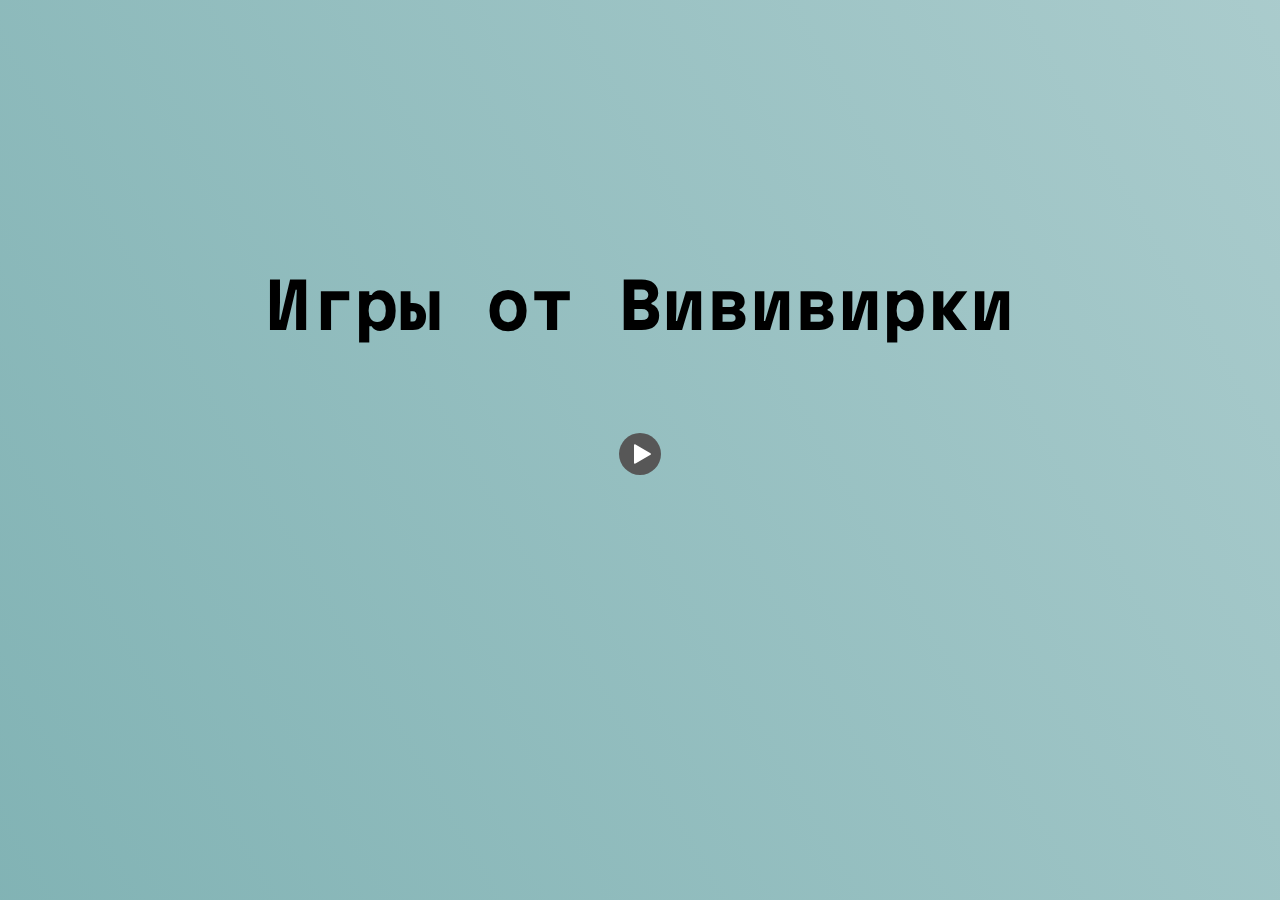
<file: index.html>
<!DOCTYPE html>
<html lang="ru">

<head>
    <link rel="preconnect" href="https://fonts.googleapis.com">
    <link rel="preconnect" href="https://fonts.gstatic.com" crossorigin>
    <link href="https://fonts.googleapis.com/css2?family=Martian+Mono:wght@200;400;800&display=swap" rel="stylesheet">
    <meta charset="UTF-8">
    <meta name="viewport" content="width=device-width, initial-scale=1.0">
    <title>ВививиркаGames</title>
    <link rel="stylesheet" href="./style.css">
</head>

<body>
    <h1>
        <span class="span1">
            Игры
        </span>
        <span class="span2">
            от
        </span>
        <span class="span3">
            Вививирки
        </span>
    </h1>
    <a href="./games.html">
        <img src="./img/next-page.svg" alt="">
    </a>

</body>

</html>
</file>
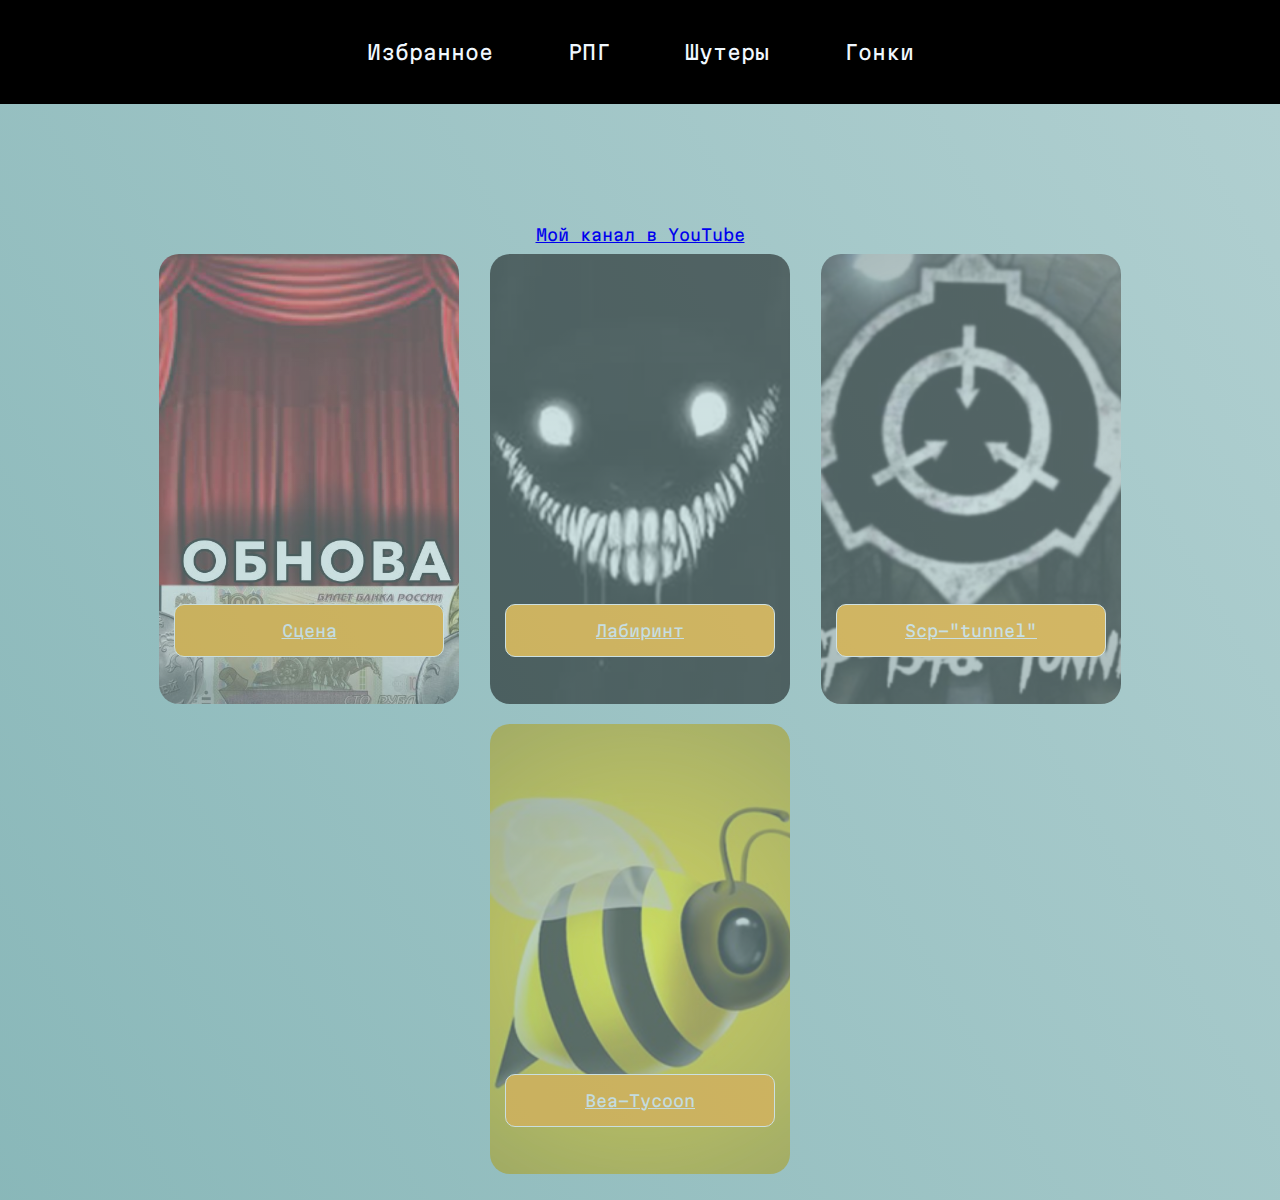
<file: games.html>
<!DOCTYPE html>
<html lang="ru">
    <link rel="preconnect" href="https://fonts.googleapis.com">
    <link rel="preconnect" href="https://fonts.gstatic.com" crossorigin>
    <link href="https://fonts.googleapis.com/css2?family=Martian+Mono:wght@200;400;800&display=swap" rel="stylesheet">
<head>
    <meta charset="UTF-8">
    <meta name="viewport" content="width=device-width, initial-scale=1.0">
    <title>ВививиркаGames</title>
    <link rel="stylesheet" href="./style.css">
</head>
<body>
    <div class="nav">
        <a href="">Избранное</a>
        <a href="">РПГ</a>
        <a href="">Шутеры</a>
        <a href="">Гонки</a>
    </div>
    <a class="YouTube" href="https://youtube.com/@vvvryyi_rbx?si=b9BZ6L2pDRGUoUYP">Мой канал в YouTube</a>
    <div class="game-list">
        <div class="game-card card1">
            <a href="https://www.roblox.com/games/13799121437/unnamed">Сцена</a>
        </div>
        <div class="game-card card2">
            <a href="https://www.roblox.com/games/10704738996/unnamed">Лабиринт</a>
        </div>

        <div class="game-card card3">
            <a href="https://www.roblox.com/games/13648893465/tunnel">Scp-"tunnel"</a>
        </div>
        <div class="game-card card4">
            <a href="https://www.roblox.com/games/10404895812/Bea-Tycoon">Bea-Tycoon</a>
        </div>
    </div>

</body>
</html>
</file>
<file: style.css>
body {
    text-align: center;
    font-family: 'Martian Mono', monospace;
    background-color: cadetblue;
    background: linear-gradient(60deg, cadetblue, white);
    background-size: 400% 400%;
    min-height: 100vh;
    margin: 0px;
    background-repeat: no-repeat;
    animation: bg 5s infinite alternate-reverse linear;
    padding: 25vh 16px 16px 16px;
}

@keyframes bg {
    0% {
        background-position: top left;
    }

    100% {
        background-position: bottom right;
    }
}

h1 {
    text-align: center;
    font-size: 7vh;
    margin-bottom: 10vh;
}

* {
    box-sizing: border-box;
}

@keyframes title {
    0% {
        transform: translateY(0vh);
    }

    100% {
        transform: translateY(-5vh);
    }
}

h1 span {
    animation: title 2s infinite alternate ease-in-out, color 2s infinite alternate ease-in-out;
    display: inline-block;
    
}

.span2 {
    animation-delay: 0.5s;
}

.span3 {
    animation-delay: 1s;
}
a{
    animation: title 2s infinite alternate-reverse ease-in-out;
    display: inline-block;
}
@keyframes color{
    0%{
        color: #000;
    }
    100%{
        color: aliceblue;
    }
}
.nav{
    z-index: 5;
    background-color: #000;
    position: fixed;
    top: 0px;
    left: 0px;
    width: 100%;
    padding: 32px 32px 32px 32px;
}
.nav a{
    animation: none;
    color: aliceblue;
    text-decoration: none;
    font-size: 20px;
    margin: 8px 32px 8px 32px;
    transition: 0.5s;
}
.nav a:hover{
    color: cadetblue;
}
.game-card{
    background-size: cover;
    background-position: center center;
    width: 100%;
    height: 450px;
    padding: 350px 0px 0px 0px;
    background-color: #000;
    max-width: 300px;
    transition: 0.5s;
    border-radius: 20px;
    opacity: 0.5;
    display: inline-block;
    margin: 10px 10px 10px 10px;
}
.game-card:hover{
    opacity: 1;
  transform: scale(105%);
}
.card1{
    background-image: url(./img/Сцена.jpg);

}
.card2{
    background-image: url(./img/Лабиринт.png);
    
}
.card3{
    background-image: url(./img/Снимок\ экрана\ 2023-11-15\ в\ 20.32.12.png);
}
.card4{
    background-image: url(./img/Снимок\ экрана\ 2023-11-15\ в\ 20.32.15.png);
}
.game-card a{
    background-color: orange;
    animation: none;
    color: aliceblue;
    border-radius: 10px;
    transition: 0.5s;
    padding: 16px 16px 16px 16px;
    border: white 1px solid;
    width: 90%;
    
}
.game-card a:hover{
    background-color: aliceblue;
    color: orange;
}
a.YouTube{
    animation: none;
    
}
</file>
